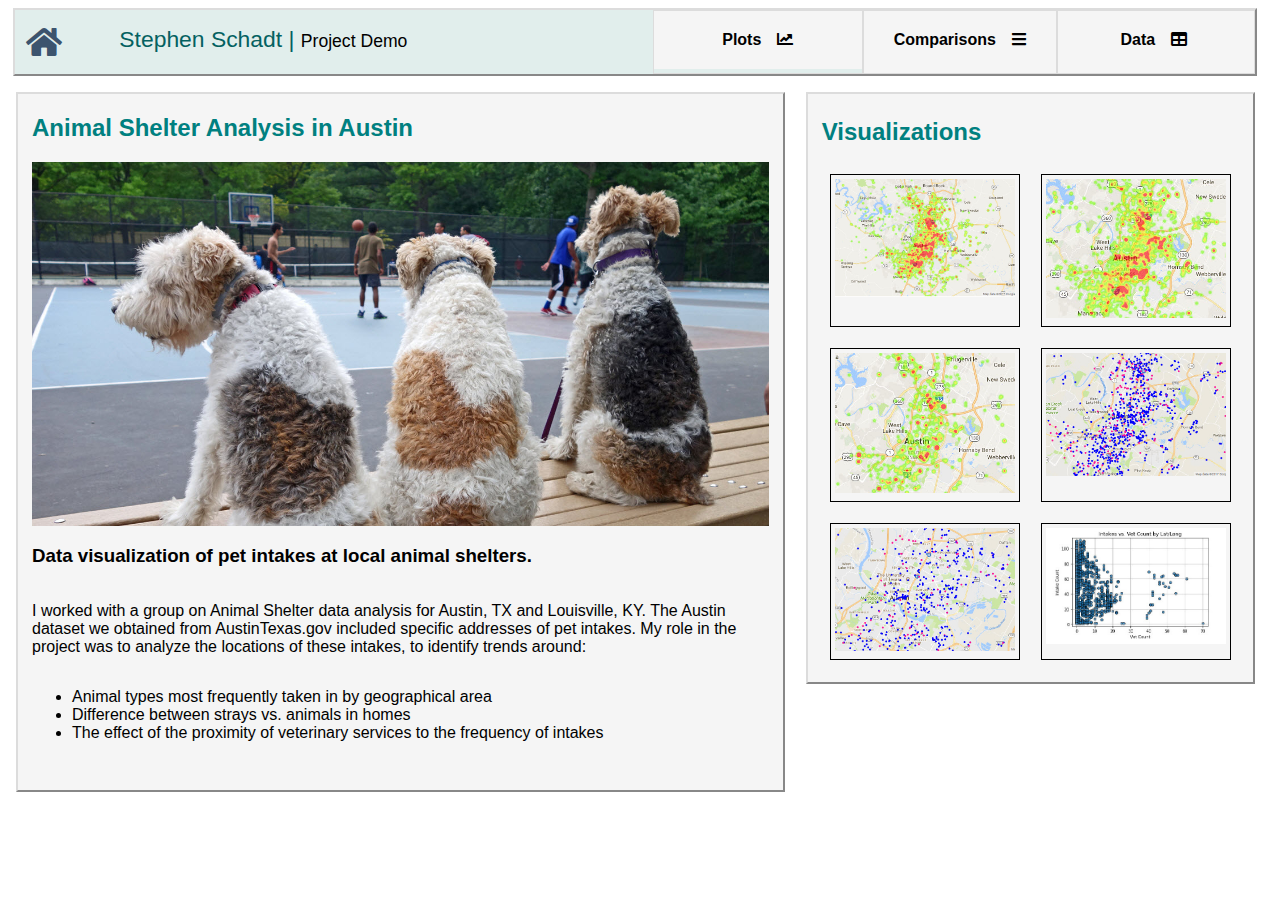
<file: index.html>
<!DOCTYPE html>
<html lang="en">

<head>
  <meta charset="UTF-8">
  <title>Animal Shelter Location Analysis - Austin, TX - Home</title>
  <!--<link rel="stylesheet" href="https://bootswatch.com/4/lumen/bootstrap.min.css"> -->
  <link rel="stylesheet" href="css/style.css">  
</head>

<body>
    <section id="wrapper-viz">
        <header>
            <div class="logo">
                <div class="home"><a href="index.html"><i class="fa fa-home fa-2x" aria-hidden="true"></i></a></div>
                <div class="description"><span class="name">Stephen Schadt | </span>Project Demo</span></div>
            </div>
            <div class="dropdown">
                <button class="dropbtn">
                    <span class="text">Plots<i class="fa fa-chart-line" aria-hidden="true"></i></span>
                    <i class="fa fa-chart-line fa-2x" aria-hidden="true"></i>
                </button>
                <div class="dropdown-content">
                    <a href="visualizations/heatmap_all.html">Heatmap: All animals</a>
                    <a href="visualizations/heatmap_dogs.html">Heatmap: Dogs</a>
                    <a href="visualizations/heatmap_cats.html">Heatmap: Cats</a>
                    <a href="visualizations/scatter1.html">Scatter: Dogs &amp; Cats (large)</a>
                    <a href="visualizations/scatter2.html">Scatter: Dogs &amp; Cats (zoomed)</a>
                    <a href="visualizations/intakes.html">Intake count vs. # of vets in area</a>
                </div>
            </div>
            <div class="link">
                <a href="comparisons.html">
                    <span class="text">Comparisons<i class="fa fa-bars" aria-hidden="true"></i></span>
                    <i class="fa fa-bars fa-2x" aria-hidden="true"></i>
                </a>
            </div>
            <div class="link link-right">
                <a href="data.html">
                    <span class="text">Data<i class="fa fa-table" aria-hidden="true"></i></span>
                    <i class="fa fa-table fa-2x" aria-hidden="true"></i>
                </a>
            </div>
        </header>

        <main>
            <div class="home-content">
                <h2>Animal Shelter Analysis in Austin</h2>
                <img src="images/nyc-dogs.jpg" />
                <h3>Data visualization of pet intakes at local animal shelters.</h3>
                <p>I worked with a group on Animal Shelter data analysis for Austin, TX and Louisville, KY.
                    The Austin dataset we obtained from AustinTexas.gov included specific addresses of pet intakes. My
                    role in the project was to analyze the locations of these intakes, to identify trends around:
                    <ul>
                        <li>Animal types most frequently taken in by geographical area</li>
                        <li>Difference between strays vs. animals in homes</li>
                        <li>The effect of the proximity of veterinary services to the frequency of intakes</li>
                    </ul>
                </p>
            </div>

            <div class="vizbox-container">
                <h2>Visualizations</h2> 
                <div class="vizbox">          
                    <div class="viz">            
                        <a href="visualizations/heatmap_all.html"><img src="images/heatmap_all_animals_1.jpg" alt="Google Maps heatmap: All animals"></a>
                    </div>
                    <div class="viz">           
                        <a href="visualizations/heatmap_dogs.html"><img src="images/heatmap_animals_dogs_1.jpg" alt="Google Maps heatmap: Dogs"></a>
                    </div>
                    <div class="viz">               
                        <a href="visualizations/heatmap_cats.html"><img src="images/heatmap_animals_cats_1.jpg" alt="Google Maps heatmap: Cats"></a>
                    </div>      
                    <div class="viz">  
                        <a href="visualizations/scatter1.html"><img src="images/scatter_dogs_cats_1.jpg" alt="Google scatter map of dogs and cats in Austin"></a>
                    </div>         
                    <div class="viz"> 
                        <a href="visualizations/scatter2.html"><img src="images/scatter_dogs_cats_2 (mid).jpg" alt="Google scatter map of dogs and cats in Austin"></a>
                    </div>
                    <div class="viz">    
                        <a href="visualizations/intakes.html"><img src="images/scatter_vet_count.jpg" alt="Intake count vs. Vet count by geographical radius"></a>
                    </div>
                </div>
            </div>
        </main>
    </section>
</body>

</html>
</file>
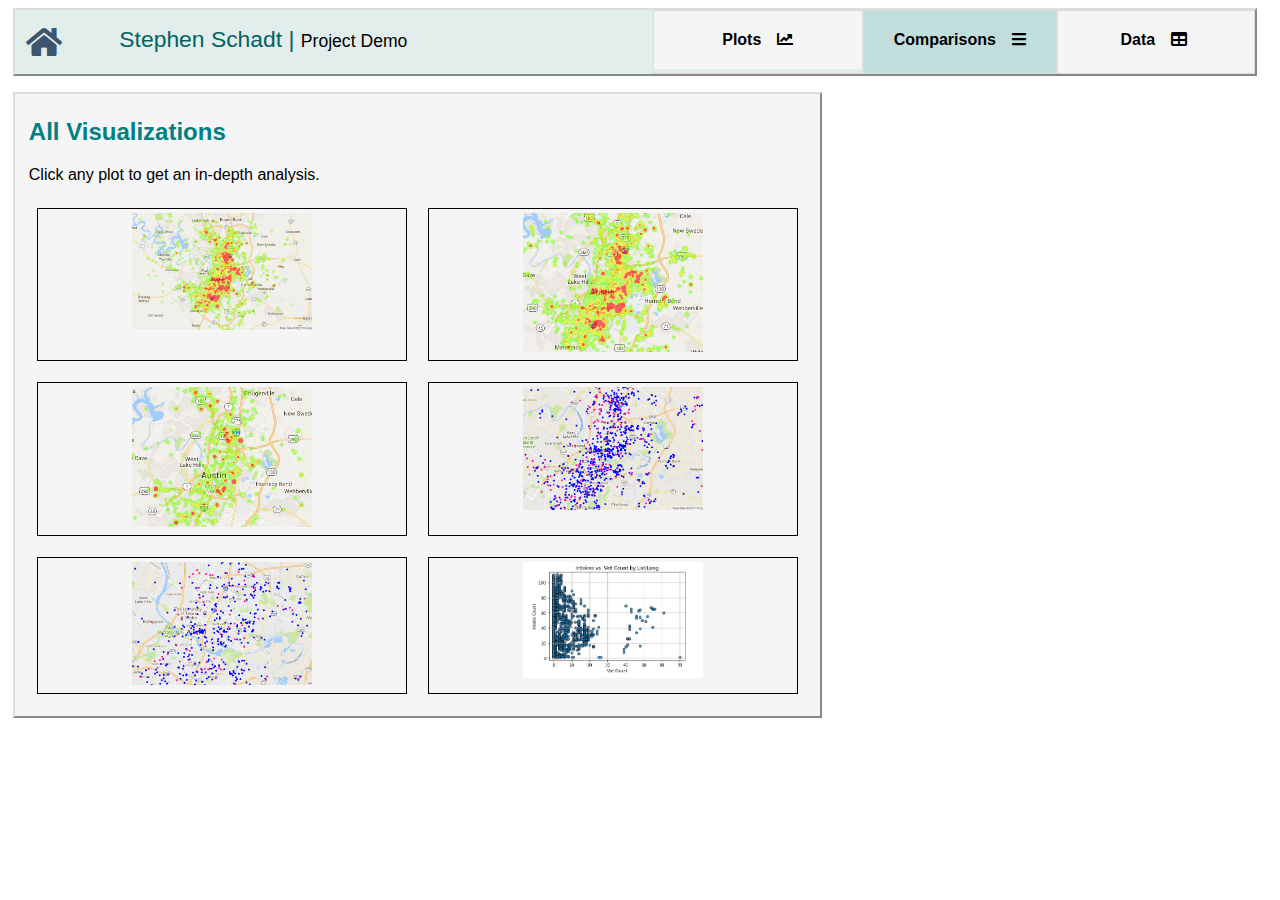
<file: comparisons.html>
<!DOCTYPE html>
<html lang="en">

<head>
  <meta charset="UTF-8">
  <title>Animal Shelter Location Analysis - Austin, TX - All Visualizations</title>
  <!--<link rel="stylesheet" href="https://bootswatch.com/4/lumen/bootstrap.min.css"> -->
  <link rel="stylesheet" href="css/style.css">  
</head>

<body>
    <section id="wrapper-viz">
        <header>
            <div class="logo">
                <div class="home"><a href="index.html"><i class="fa fa-home fa-2x" aria-hidden="true"></i></a></div>
                <div class="description"><span class="name">Stephen Schadt | </span>Project Demo</span></div>
            </div>
            <div class="dropdown">
                <button class="dropbtn">
                    <span class="text">Plots<i class="fa fa-chart-line" aria-hidden="true"></i></span>
                    <i class="fa fa-chart-line fa-2x" aria-hidden="true"></i>
                </button>
                <div class="dropdown-content">
                    <a href="visualizations/heatmap_all.html">Heatmap: All animals</a>
                    <a href="visualizations/heatmap_dogs.html">Heatmap: Dogs</a>
                    <a href="visualizations/heatmap_cats.html">Heatmap: Cats</a>
                    <a href="visualizations/scatter1.html">Scatter: Dogs &amp; Cats (large)</a>
                    <a href="visualizations/scatter2.html">Scatter: Dogs &amp; Cats (zoomed)</a>
                    <a href="visualizations/intakes.html">Intake count vs. # of vets in area</a>
                </div>
            </div>
            <div class="link selected">
                <a href="comparisons.html">
                    <span class="text">Comparisons<i class="fa fa-bars" aria-hidden="true"></i></span>
                    <i class="fa fa-bars fa-2x" aria-hidden="true"></i>
                </a>
            </div>
            <div class="link link-right">
                <a href="data.html">
                    <span class="text">Data<i class="fa fa-table" aria-hidden="true"></i></span>
                    <i class="fa fa-table fa-2x" aria-hidden="true"></i>
                </a>
            </div>
        </header>

        <main class="comparisons">
            <div class="vizbox-container">
                <h2>All Visualizations</h2> 
                <p>Click any plot to get an in-depth analysis.</p>
                <div class="vizbox">          
                    <div class="viz">            
                        <a href="visualizations/heatmap_all.html"><img src="images/heatmap_all_animals_1.jpg" alt="Google Maps heatmap: All animals"></a>
                    </div>
                    <div class="viz">           
                        <a href="visualizations/heatmap_dogs.html"><img src="images/heatmap_animals_dogs_1.jpg" alt="Google Maps heatmap: Dogs"></a>
                    </div>
                    <div class="viz">               
                        <a href="visualizations/heatmap_cats.html"><img src="images/heatmap_animals_cats_1.jpg" alt="Google Maps heatmap: Cats"></a>
                    </div>      
                    <div class="viz">  
                        <a href="visualizations/scatter1.html"><img src="images/scatter_dogs_cats_1.jpg" alt="Google scatter map of dogs and cats in Austin"></a>
                    </div>         
                    <div class="viz"> 
                        <a href="visualizations/scatter2.html"><img src="images/scatter_dogs_cats_2 (mid).jpg" alt="Google scatter map of dogs and cats in Austin"></a>
                    </div>
                    <div class="viz">    
                        <a href="visualizations/intakes.html"><img src="images/scatter_vet_count.jpg" alt="Intake count vs. Vet count by geographical radius"></a>
                    </div>
                </div>
            </div>
        </main>
    </section>
</body>

</html>
</file>
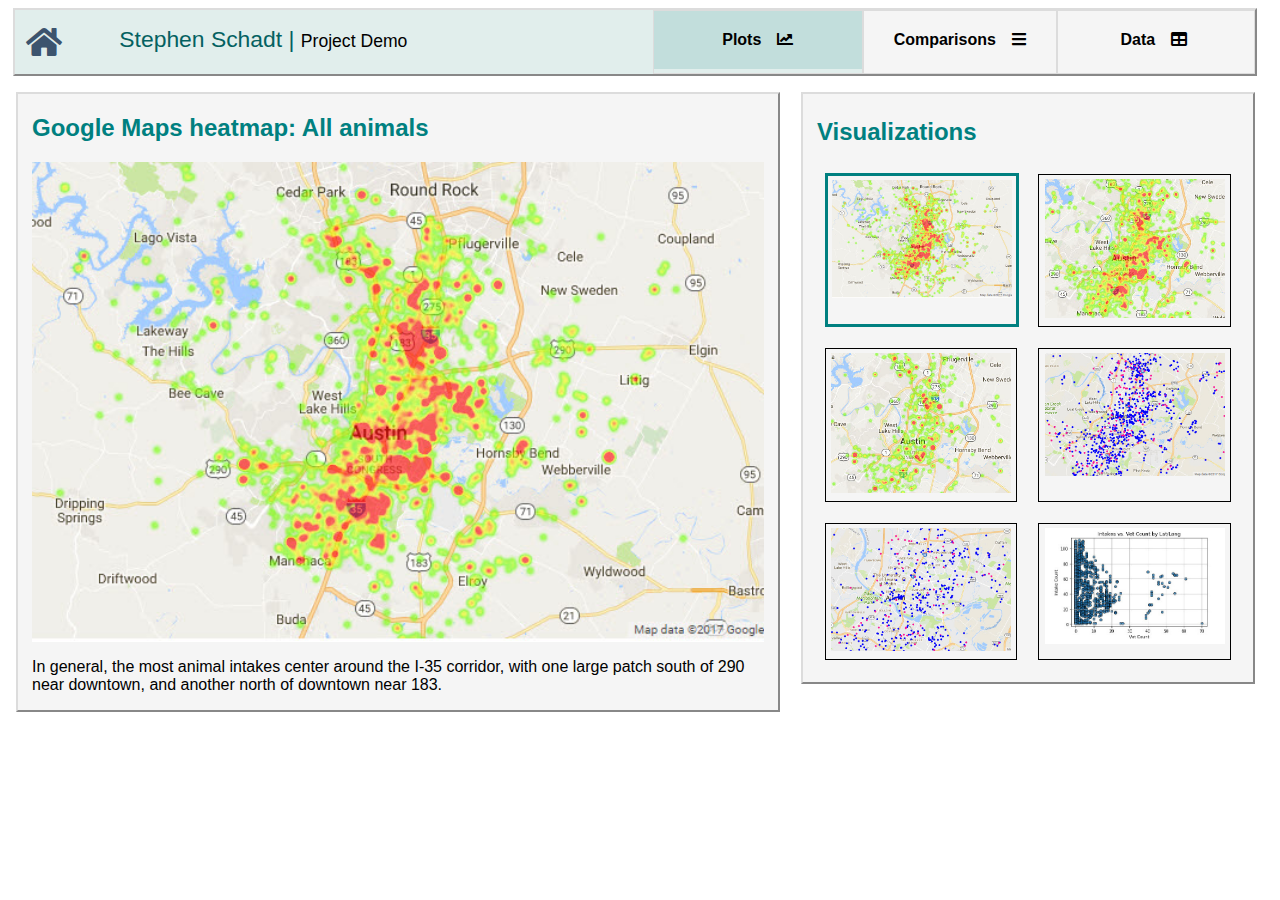
<file: visualizations/heatmap_all.html>
<!DOCTYPE html>
<html lang="en">

<head>
  <meta charset="UTF-8">
  <title>Animal Shelter Location Analysis - Austin, TX - Home</title>
  <!--<link rel="stylesheet" href="https://bootswatch.com/4/lumen/bootstrap.min.css"> -->
  <link rel="stylesheet" href="../css/style.css">  
</head>

<body>
    <section id="wrapper-viz">
        <header>
            <div class="logo">
                    <div class="home"><a href="../index.html"><i class="fa fa-home fa-2x" aria-hidden="true"></i></a></div>
                    <div class="description"><span class="name">Stephen Schadt | </span>Project Demo</span></div>
            </div>
            <div class="dropdown">
                <button class="dropbtn selected">
                    <span class="text">Plots<i class="fa fa-chart-line" aria-hidden="true"></i></span>
                    <i class="fa fa-chart-line fa-2x" aria-hidden="true"></i>
                </button>
                <div class="dropdown-content">
                    <a href="../visualizations/heatmap_all.html">Heatmap: All animals</a>
                    <a href="../visualizations/heatmap_dogs.html">Heatmap: Dogs</a>
                    <a href="../visualizations/heatmap_cats.html">Heatmap: Cats</a>
                    <a href="../visualizations/scatter1.html">Scatter: Dogs &amp; Cats (large)</a>
                    <a href="../visualizations/scatter2.html">Scatter: Dogs &amp; Cats (zoomed)</a>
                    <a href="../visualizations/intakes.html">Intake count vs. # of vets in area</a>
                </div>
            </div>
            <div class="link">
                <a href="../comparisons.html">
                    <span class="text">Comparisons<i class="fa fa-bars" aria-hidden="true"></i></span>
                    <i class="fa fa-bars fa-2x" aria-hidden="true"></i>
                </a>
            </div>
            <div class="link link-right">
                <a href="../data.html">
                    <span class="text">Data<i class="fa fa-table" aria-hidden="true"></i></span>
                    <i class="fa fa-table fa-2x" aria-hidden="true"></i>
                </a>
            </div>
        </header>

        <main>
            <div class="home-content">
                <h2>Google Maps heatmap: All animals</h2>
                <img src="../images/heatmap_all_animals_1.jpg" alt="Google Maps heatmap: All animals">
                <p>In general, the most animal intakes center around the I-35 corridor, with one large patch south of 290 near downtown, and another north of downtown near 183. 
                </p>
            </div>

            <div class="vizbox-container">
                <h2>Visualizations</h2> 
                <div class="vizbox">          
                    <div class="viz selected">            
                        <a href="../visualizations/heatmap_all.html"><img src="../images/heatmap_all_animals_1.jpg" alt="Google Maps heatmap: All animals"></a>
                    </div>
                    <div class="viz">           
                        <a href="../visualizations/heatmap_dogs.html"><img src="../images/heatmap_animals_dogs_1.jpg" alt="Google Maps heatmap: Dogs"></a>
                    </div>
                    <div class="viz">               
                        <a href="../visualizations/heatmap_cats.html"><img src="../images/heatmap_animals_cats_1.jpg" alt="Google Maps heatmap: Cats"></a>
                    </div>      
                    <div class="viz">  
                        <a href="../visualizations/scatter1.html"><img src="../images/scatter_dogs_cats_1.jpg" alt="Google scatter map of dogs and cats in Austin"></a>
                    </div>         
                    <div class="viz"> 
                        <a href="../visualizations/scatter2.html"><img src="../images/scatter_dogs_cats_2 (mid).jpg" alt="Google scatter map of dogs and cats in Austin"></a>
                    </div>
                    <div class="viz">    
                        <a href="../visualizations/intakes.html"><img src="../images/scatter_vet_count.jpg" alt="Intake count vs. Vet count by geographical radius"></a>
                    </div>                
                </div>
            </div>
        </main>
    </section>
</body>

</html>
</file>
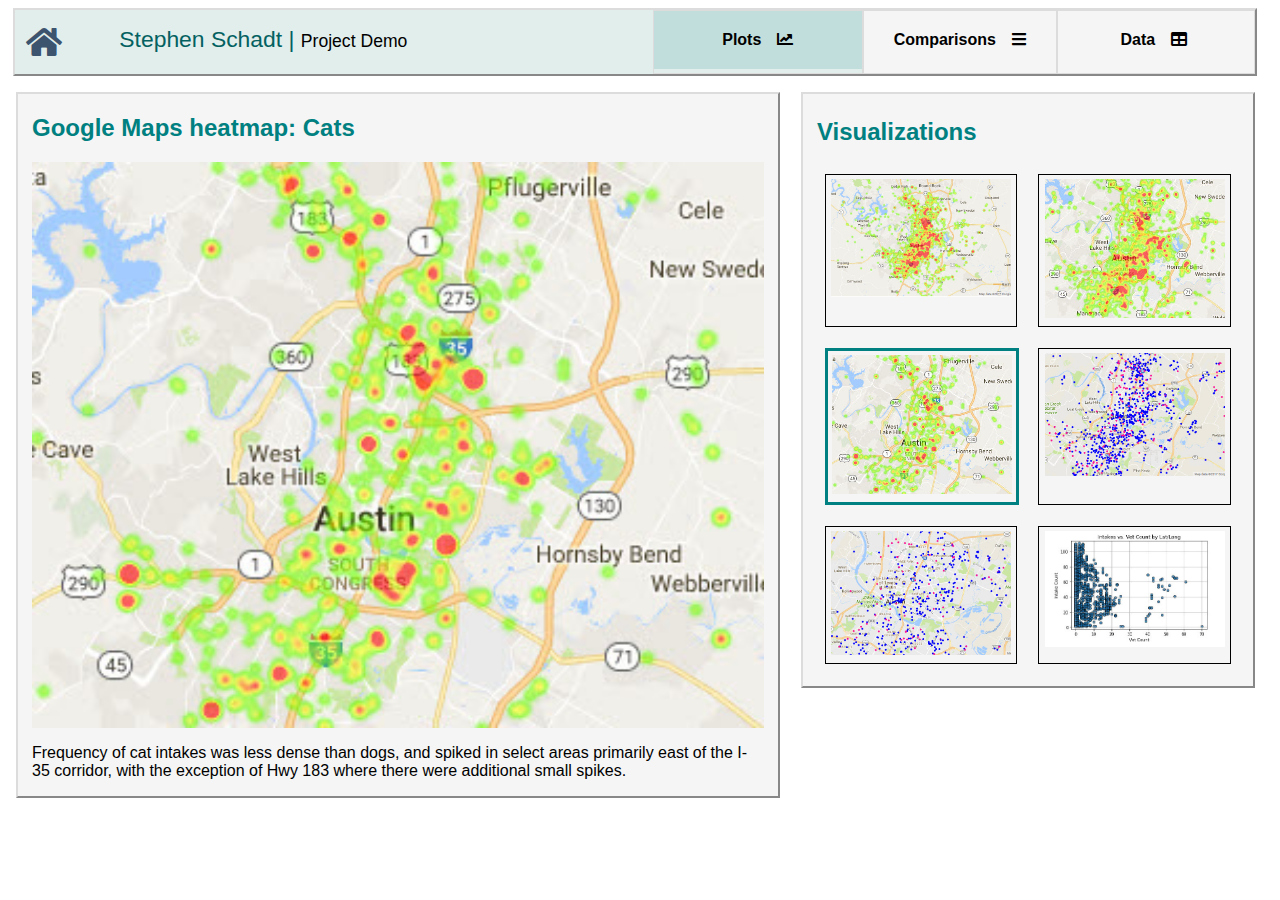
<file: visualizations/heatmap_cats.html>
<!DOCTYPE html>
<html lang="en">

<head>
  <meta charset="UTF-8">
  <title>Animal Shelter Location Analysis - Austin, TX - Home</title>
  <!--<link rel="stylesheet" href="https://bootswatch.com/4/lumen/bootstrap.min.css"> -->
  <link rel="stylesheet" href="../css/style.css">  
</head>

<body>
    <section id="wrapper-viz">
        <!-- Nav bar -->
        <header>
            <div class="logo">
                    <div class="home"><a href="../index.html"><i class="fa fa-home fa-2x" aria-hidden="true"></i></a></div>
                    <div class="description"><span class="name">Stephen Schadt | </span>Project Demo</span></div>
                </div>
                <div class="dropdown">
                    <button class="dropbtn selected">
                        <span class="text">Plots<i class="fa fa-chart-line" aria-hidden="true"></i></span>
                        <i class="fa fa-chart-line fa-2x" aria-hidden="true"></i>
                    </button>
                    <div class="dropdown-content">
                        <a href="../visualizations/heatmap_all.html">Heatmap: All animals</a>
                        <a href="../visualizations/heatmap_dogs.html">Heatmap: Dogs</a>
                        <a href="../visualizations/heatmap_cats.html">Heatmap: Cats</a>
                        <a href="../visualizations/scatter1.html">Scatter: Dogs &amp; Cats (large)</a>
                        <a href="../visualizations/scatter2.html">Scatter: Dogs &amp; Cats (zoomed)</a>
                        <a href="../visualizations/intakes.html">Intake count vs. # of vets in area</a>
                    </div>
                </div>
                <div class="link">
                    <a href="../comparisons.html">
                        <span class="text">Comparisons<i class="fa fa-bars" aria-hidden="true"></i></span>
                        <i class="fa fa-bars fa-2x" aria-hidden="true"></i>
                    </a>
                </div>
                <div class="link link-right">
                    <a href="../data.html">
                        <span class="text">Data<i class="fa fa-table" aria-hidden="true"></i></span>
                        <i class="fa fa-table fa-2x" aria-hidden="true"></i>
                    </a>
                </div>
        </header>

        <main>
            <div class="home-content">
                <h2>Google Maps heatmap: Cats</h2>
                <img src="../images/heatmap_animals_cats_1.jpg" alt="Google Maps heatmap: Cats">
                <p>Frequency of cat intakes was less dense than dogs, and spiked in select areas
                     primarily east of the I-35 corridor, with the exception of Hwy 183 where there were
                     additional small spikes. 
                </p>
            </div>

            <div class="vizbox-container">
                <h2>Visualizations</h2> 
                <div class="vizbox">          
                    <div class="viz">            
                        <a href="../visualizations/heatmap_all.html"><img src="../images/heatmap_all_animals_1.jpg" alt="Google Maps heatmap: All animals"></a>
                    </div>
                    <div class="viz">           
                        <a href="../visualizations/heatmap_dogs.html"><img src="../images/heatmap_animals_dogs_1.jpg" alt="Google Maps heatmap: Dogs"></a>
                    </div>
                    <div class="viz selected">               
                        <a href="../visualizations/heatmap_cats.html"><img src="../images/heatmap_animals_cats_1.jpg" alt="Google Maps heatmap: Cats"></a>
                    </div>      
                    <div class="viz">  
                        <a href="../visualizations/scatter1.html"><img src="../images/scatter_dogs_cats_1.jpg" alt="Google scatter map of dogs and cats in Austin"></a>
                    </div>         
                    <div class="viz"> 
                        <a href="../visualizations/scatter2.html"><img src="../images/scatter_dogs_cats_2 (mid).jpg" alt="Google scatter map of dogs and cats in Austin"></a>
                    </div>
                    <div class="viz">    
                        <a href="../visualizations/intakes.html"><img src="../images/scatter_vet_count.jpg" alt="Intake count vs. Vet count by geographical radius"></a>
                    </div>
                </div>
            </div>
        </main>
    </section>
</body>

</html>
</file>
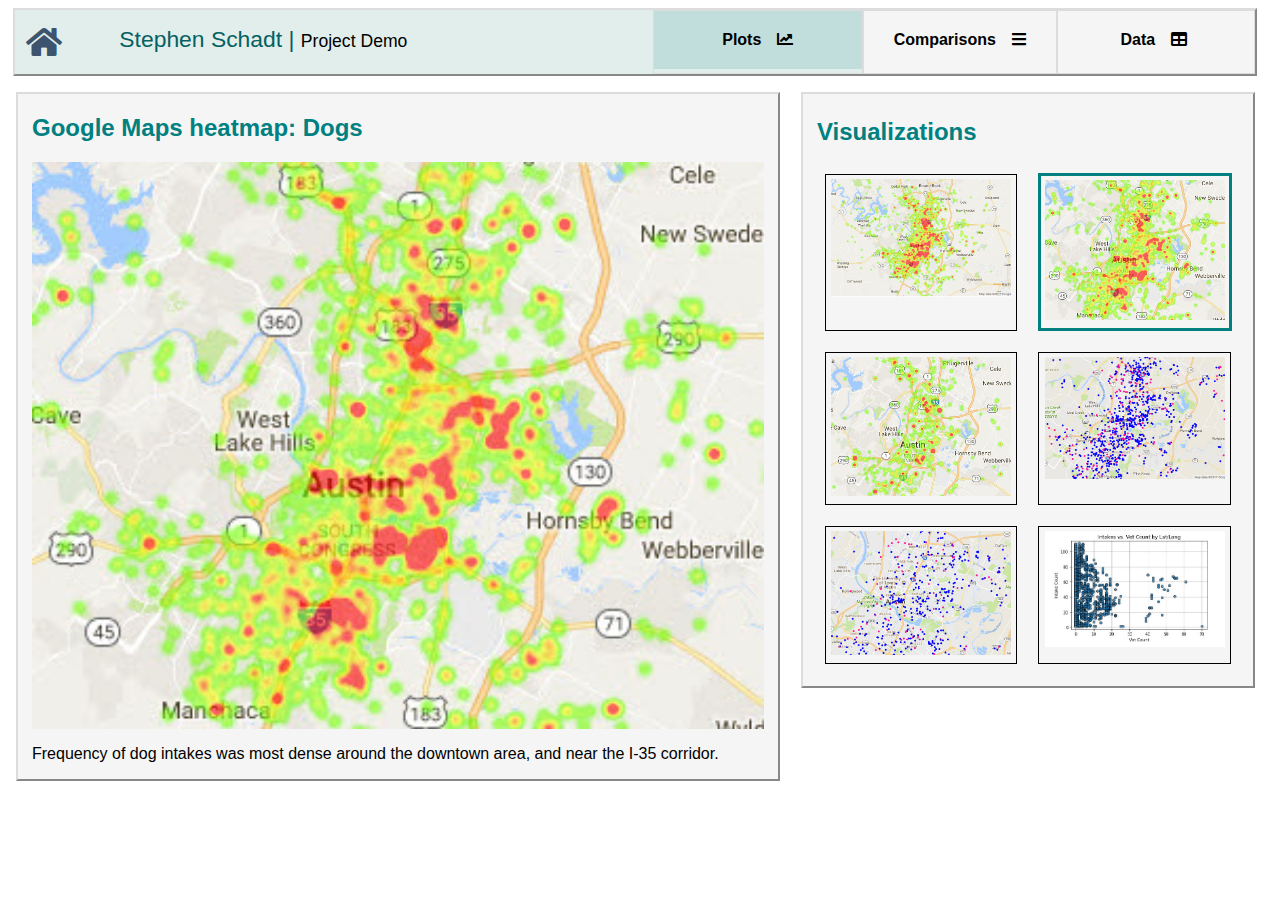
<file: visualizations/heatmap_dogs.html>
<!DOCTYPE html>
<html lang="en">

<head>
  <meta charset="UTF-8">
  <title>Animal Shelter Location Analysis - Austin, TX - Home</title>
  <!--<link rel="stylesheet" href="https://bootswatch.com/4/lumen/bootstrap.min.css"> -->
  <link rel="stylesheet" href="../css/style.css">  
</head>

<body>
    <section id="wrapper-viz">
        <header>
            <div class="logo">
                    <div class="home"><a href="../index.html"><i class="fa fa-home fa-2x" aria-hidden="true"></i></a></div>
                    <div class="description"><span class="name">Stephen Schadt | </span>Project Demo</span></div>
            </div>
            <div class="dropdown">
                <button class="dropbtn selected">
                    <span class="text">Plots<i class="fa fa-chart-line" aria-hidden="true"></i></span>
                    <i class="fa fa-chart-line fa-2x" aria-hidden="true"></i>
                </button>
                <div class="dropdown-content">
                    <a href="../visualizations/heatmap_all.html">Heatmap: All animals</a>
                    <a href="../visualizations/heatmap_dogs.html">Heatmap: Dogs</a>
                    <a href="../visualizations/heatmap_cats.html">Heatmap: Cats</a>
                    <a href="../visualizations/scatter1.html">Scatter: Dogs &amp; Cats (large)</a>
                    <a href="../visualizations/scatter2.html">Scatter: Dogs &amp; Cats (zoomed)</a>
                    <a href="../visualizations/intakes.html">Intake count vs. # of vets in area</a>
                </div>
            </div>
            <div class="link">
                <a href="../comparisons.html">
                    <span class="text">Comparisons<i class="fa fa-bars" aria-hidden="true"></i></span>
                    <i class="fa fa-bars fa-2x" aria-hidden="true"></i>
                </a>
            </div>
            <div class="link link-right">
                <a href="../data.html">
                    <span class="text">Data<i class="fa fa-table" aria-hidden="true"></i></span>
                    <i class="fa fa-table fa-2x" aria-hidden="true"></i>
                </a>
            </div>
        </header>

        <main>
            <div class="home-content">
                <h2>Google Maps heatmap: Dogs</h2>
                <img src="../images/heatmap_animals_dogs_1.jpg" alt="Google Maps heatmap: Dogs">
                <p>Frequency of dog intakes was most dense around the downtown area, and 
                    near the I-35 corridor. 
                </p>
            </div>

            <div class="vizbox-container">
                <h2>Visualizations</h2>
                <div class="vizbox">          
                    <div class="viz">            
                        <a href="../visualizations/heatmap_all.html"><img src="../images/heatmap_all_animals_1.jpg" alt="Google Maps heatmap: All animals"></a>
                    </div>
                    <div class="viz selected">           
                        <a href="../visualizations/heatmap_dogs.html"><img src="../images/heatmap_animals_dogs_1.jpg" alt="Google Maps heatmap: Dogs"></a>
                    </div>
                    <div class="viz">               
                        <a href="../visualizations/heatmap_cats.html"><img src="../images/heatmap_animals_cats_1.jpg" alt="Google Maps heatmap: Cats"></a>
                    </div>      
                    <div class="viz">  
                        <a href="../visualizations/scatter1.html"><img src="../images/scatter_dogs_cats_1.jpg" alt="Google scatter map of dogs and cats in Austin"></a>
                    </div>         
                    <div class="viz"> 
                        <a href="../visualizations/scatter2.html"><img src="../images/scatter_dogs_cats_2 (mid).jpg" alt="Google scatter map of dogs and cats in Austin"></a>
                    </div>
                    <div class="viz">    
                        <a href="../visualizations/intakes.html"><img src="../images/scatter_vet_count.jpg" alt="Intake count vs. Vet count by geographical radius"></a>
                    </div>
                </div>
            </div>
        </main>
    </section>
</body>

</html>
</file>
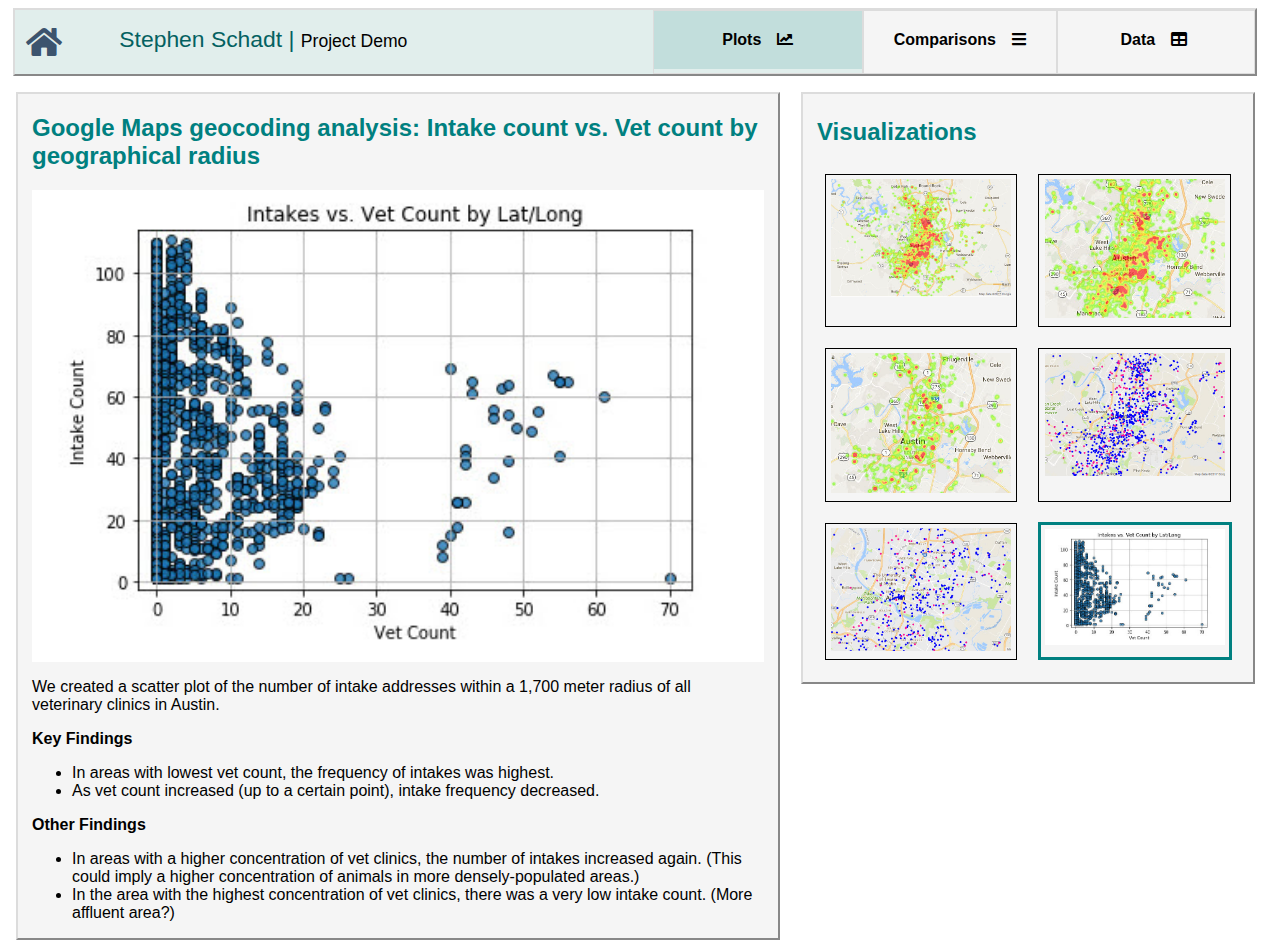
<file: visualizations/intakes.html>
<!DOCTYPE html>
<html lang="en">

<head>
  <meta charset="UTF-8">
  <title>Animal Shelter Location Analysis - Austin, TX - Home</title>
  <!--<link rel="stylesheet" href="https://bootswatch.com/4/lumen/bootstrap.min.css"> -->
  <link rel="stylesheet" href="../css/style.css">  
</head>

<body>
    <section id="wrapper-viz">
        <!-- Nav bar -->
        <header>
            <div class="logo">
                <div class="home"><a href="../index.html"><i class="fa fa-home fa-2x" aria-hidden="true"></i></a></div>
                <div class="description"><span class="name">Stephen Schadt | </span>Project Demo</span></div>
            </div>
            <div class="dropdown">
                <button class="dropbtn selected">
                    <span class="text">Plots<i class="fa fa-chart-line" aria-hidden="true"></i></span>
                    <i class="fa fa-chart-line fa-2x" aria-hidden="true"></i>
                </button>
                <div class="dropdown-content">
                    <a href="../visualizations/heatmap_all.html">Heatmap: All animals</a>
                    <a href="../visualizations/heatmap_dogs.html">Heatmap: Dogs</a>
                    <a href="../visualizations/heatmap_cats.html">Heatmap: Cats</a>
                    <a href="../visualizations/scatter1.html">Scatter: Dogs &amp; Cats (large)</a>
                    <a href="../visualizations/scatter2.html">Scatter: Dogs &amp; Cats (zoomed)</a>
                    <a href="../visualizations/intakes.html">Intake count vs. # of vets in area</a>
                </div>
            </div>
            <div class="link">
                <a href="../comparisons.html">
                    <span class="text">Comparisons<i class="fa fa-bars" aria-hidden="true"></i></span>
                    <i class="fa fa-bars fa-2x" aria-hidden="true"></i>
                </a>
            </div>
            <div class="link link-right">
                <a href="../data.html">
                    <span class="text">Data<i class="fa fa-table" aria-hidden="true"></i></span>
                    <i class="fa fa-table fa-2x" aria-hidden="true"></i>
                </a>
            </div>
        </header>

        <main>
            <div class="home-content">
                <h2>Google Maps geocoding analysis: Intake count vs. Vet count by geographical radius</h2>
                <img src="../images/scatter_vet_count.jpg" alt="Intake count vs. Vet count by geographical radius">
                <p>We created a scatter plot of the number of intake addresses within a 1,700 meter radius of all veterinary clinics in Austin.
                </p>
                <strong>Key Findings</strong>
                <ul>
                    <li>In areas with lowest vet count, the frequency of intakes was highest.</li>
                    <li>As vet count increased (up to a certain point), intake frequency decreased. </li>
                </ul>
                <strong>Other Findings</strong> 
                <ul>
                    <li>
                        In areas with a higher concentration of vet clinics, the number of intakes increased again.
                        (This could imply a higher concentration of animals in more densely-populated areas.)
                    </li>
                    <li>
                        In the area with the highest concentration of vet clinics, there was a very low intake count. (More affluent area?)
                    </li>
                </ul>                       
            </div>

            <div class="vizbox-container">
                <h2>Visualizations</h2> 
                <div class="vizbox">          
                    <div class="viz">            
                        <a href="../visualizations/heatmap_all.html"><img src="../images/heatmap_all_animals_1.jpg" alt="Google Maps heatmap: All animals"></a>
                    </div>
                    <div class="viz">           
                        <a href="../visualizations/heatmap_dogs.html"><img src="../images/heatmap_animals_dogs_1.jpg" alt="Google Maps heatmap: Dogs"></a>
                    </div>
                    <div class="viz">               
                        <a href="../visualizations/heatmap_cats.html"><img src="../images/heatmap_animals_cats_1.jpg" alt="Google Maps heatmap: Cats"></a>
                    </div>      
                    <div class="viz">  
                        <a href="../visualizations/scatter1.html"><img src="../images/scatter_dogs_cats_1.jpg" alt="Google scatter map of dogs and cats in Austin"></a>
                    </div>         
                    <div class="viz"> 
                        <a href="../visualizations/scatter2.html"><img src="../images/scatter_dogs_cats_2 (mid).jpg" alt="Google scatter map of dogs and cats in Austin"></a>
                    </div>
                    <div class="viz selected">    
                        <a href="../visualizations/intakes.html"><img src="../images/scatter_vet_count.jpg" alt="Intake count vs. Vet count by geographical radius"></a>
                    </div>
                </div>
            </div>
        </main>
    </section>
</body>

</html>
</file>
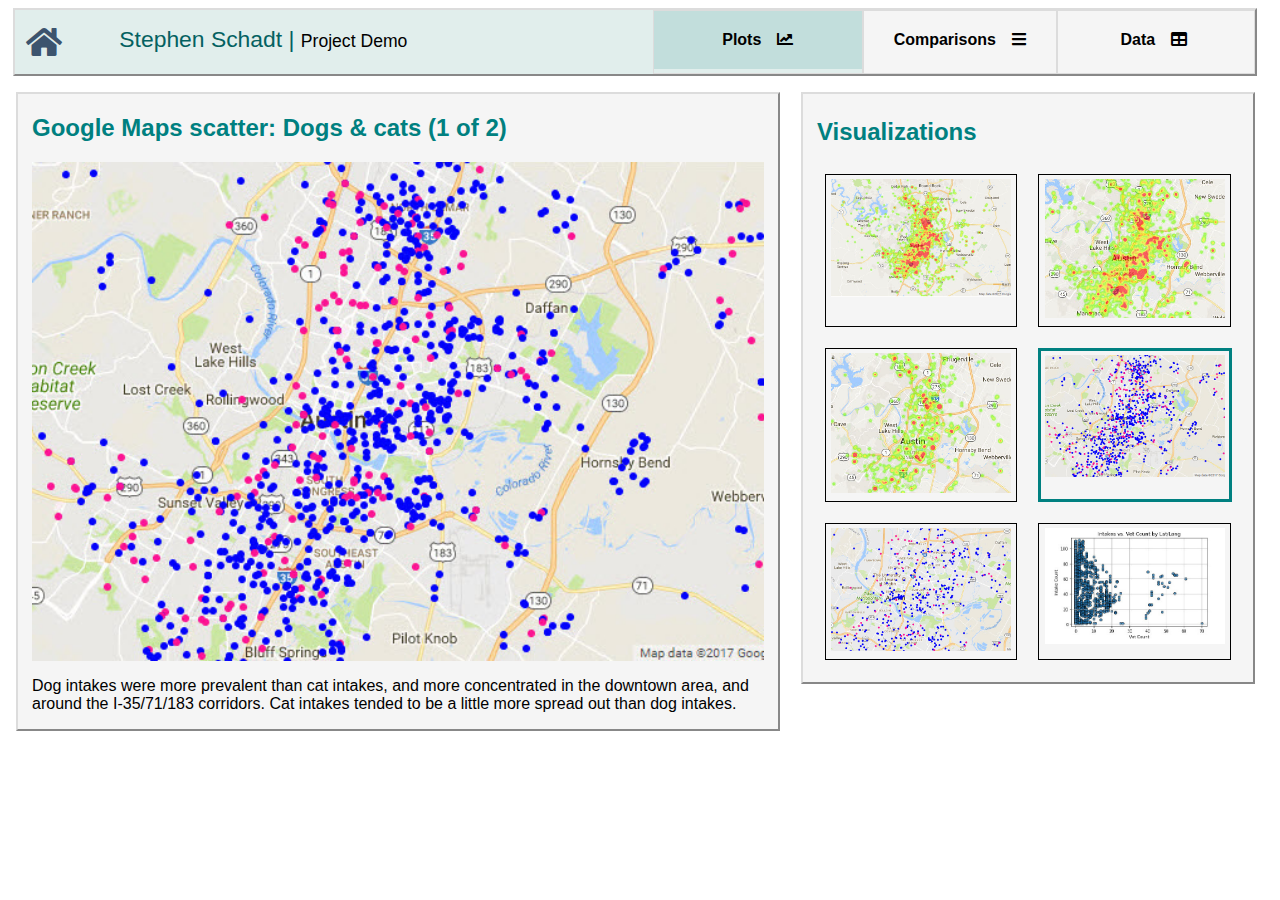
<file: visualizations/scatter1.html>
<!DOCTYPE html>
<html lang="en">

<head>
  <meta charset="UTF-8">
  <title>Animal Shelter Location Analysis - Austin, TX - Home</title>
  <!--<link rel="stylesheet" href="https://bootswatch.com/4/lumen/bootstrap.min.css"> -->
  <link rel="stylesheet" href="../css/style.css">  
</head>

<body>
    <section id="wrapper-viz">
        <header>
            <div class="logo">
                <div class="home"><a href="../index.html"><i class="fa fa-home fa-2x" aria-hidden="true"></i></a></div>
                <div class="description"><span class="name">Stephen Schadt | </span>Project Demo</span></div>
            </div>
            <div class="dropdown">
                <button class="dropbtn selected">
                    <span class="text">Plots<i class="fa fa-chart-line" aria-hidden="true"></i></span>
                    <i class="fa fa-chart-line fa-2x" aria-hidden="true"></i>
                </button>
                <div class="dropdown-content">
                    <a href="../visualizations/heatmap_all.html">Heatmap: All animals</a>
                    <a href="../visualizations/heatmap_dogs.html">Heatmap: Dogs</a>
                    <a href="../visualizations/heatmap_cats.html">Heatmap: Cats</a>
                    <a href="../visualizations/scatter1.html">Scatter: Dogs &amp; Cats (large)</a>
                    <a href="../visualizations/scatter2.html">Scatter: Dogs &amp; Cats (zoomed)</a>
                    <a href="../visualizations/intakes.html">Intake count vs. # of vets in area</a>
                </div>
            </div>
            <div class="link">
                <a href="../comparisons.html">
                    <span class="text">Comparisons<i class="fa fa-bars" aria-hidden="true"></i></span>
                    <i class="fa fa-bars fa-2x" aria-hidden="true"></i>
                </a>
            </div>
            <div class="link link-right">
                <a href="../data.html">
                    <span class="text">Data<i class="fa fa-table" aria-hidden="true"></i></span>
                    <i class="fa fa-table fa-2x" aria-hidden="true"></i>
                </a>
            </div>
        </header>

        <main>
            <div class="home-content">
                <h2>Google Maps scatter: Dogs &amp; cats (1 of 2)</h2>
                <img src="../images/scatter_dogs_cats_1.jpg" alt="Google scatter map of dogs and cats in Austin">
                <p>Dog intakes were more prevalent than cat intakes, and more concentrated in the 
                    downtown area, and around the I-35/71/183 corridors. 
                    Cat intakes tended to be a little more spread out than dog intakes. 
                </p>
            </div>

            <div class="vizbox-container">
                <h2>Visualizations</h2> 
                <div class="vizbox">          
                    <div class="viz">            
                        <a href="../visualizations/heatmap_all.html"><img src="../images/heatmap_all_animals_1.jpg" alt="Google Maps heatmap: All animals"></a>
                    </div>
                    <div class="viz">           
                        <a href="../visualizations/heatmap_dogs.html"><img src="../images/heatmap_animals_dogs_1.jpg" alt="Google Maps heatmap: Dogs"></a>
                    </div>
                    <div class="viz">               
                        <a href="../visualizations/heatmap_cats.html"><img src="../images/heatmap_animals_cats_1.jpg" alt="Google Maps heatmap: Cats"></a>
                    </div>      
                    <div class="viz selected">  
                        <a href="../visualizations/scatter1.html"><img src="../images/scatter_dogs_cats_1.jpg" alt="Google scatter map of dogs and cats in Austin"></a>
                    </div>         
                    <div class="viz"> 
                        <a href="../visualizations/scatter2.html"><img src="../images/scatter_dogs_cats_2 (mid).jpg" alt="Google scatter map of dogs and cats in Austin"></a>
                    </div>
                    <div class="viz">    
                        <a href="../visualizations/intakes.html"><img src="../images/scatter_vet_count.jpg" alt="Intake count vs. Vet count by geographical radius"></a>
                    </div>
                </div>
            </div>
        </main>
    </section>
</body>

</html>
</file>
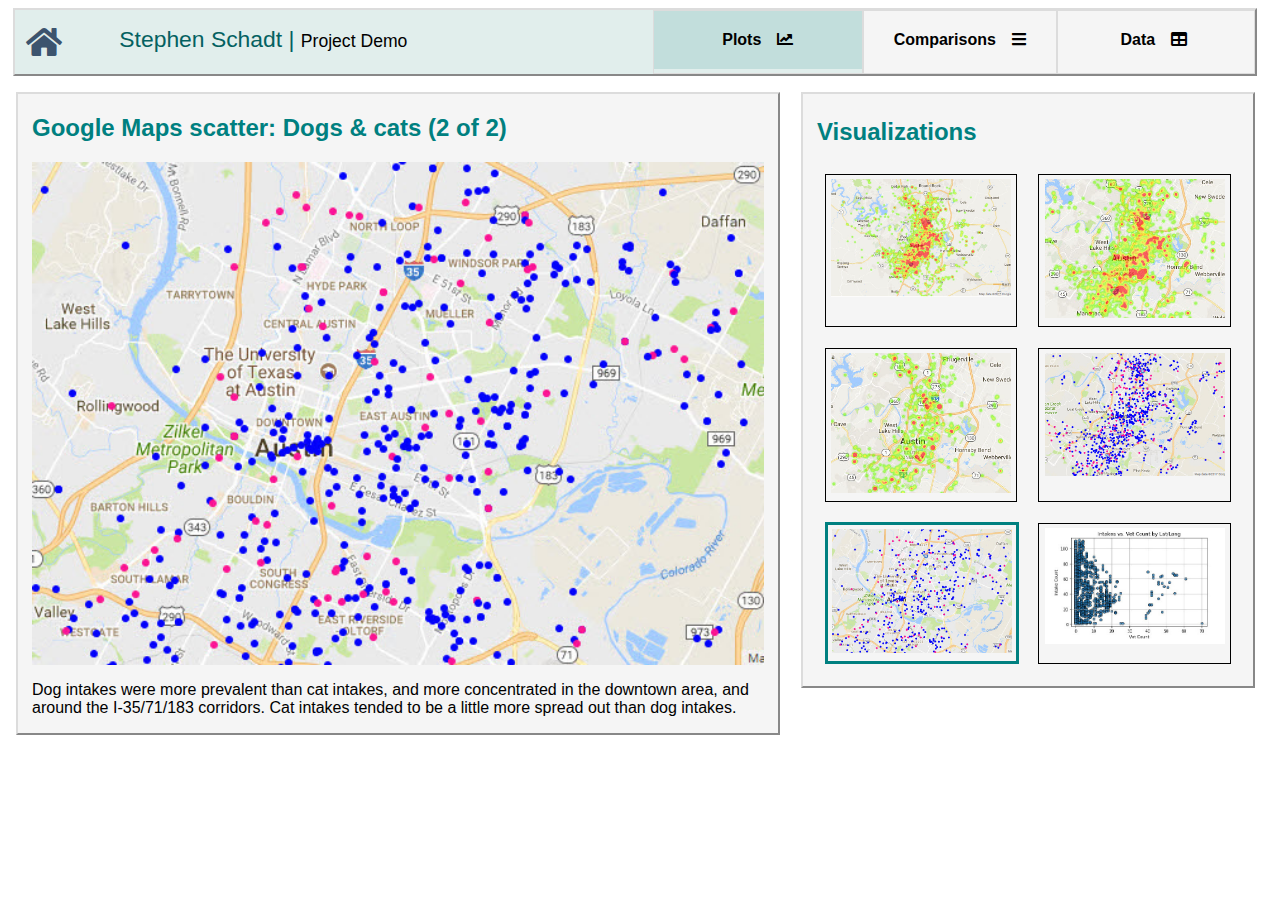
<file: visualizations/scatter2.html>
<!DOCTYPE html>
<html lang="en">

<head>
  <meta charset="UTF-8">
  <title>Animal Shelter Location Analysis - Austin, TX - Home</title>
  <!--<link rel="stylesheet" href="https://bootswatch.com/4/lumen/bootstrap.min.css"> -->
  <link rel="stylesheet" href="../css/style.css">  
</head>

<body>
    <section id="wrapper-viz">
        <!-- Nav bar -->
        <header>
            <div class="logo">
                <div class="home"><a href="../index.html"><i class="fa fa-home fa-2x" aria-hidden="true"></i></a></div>
                <div class="description"><span class="name">Stephen Schadt | </span>Project Demo</span></div>
            </div>
            <div class="dropdown">
                <button class="dropbtn selected">
                    <span class="text">Plots<i class="fa fa-chart-line" aria-hidden="true"></i></span>
                    <i class="fa fa-chart-line fa-2x" aria-hidden="true"></i>
                </button>
                <div class="dropdown-content">
                    <a href="../visualizations/heatmap_all.html">Heatmap: All animals</a>
                    <a href="../visualizations/heatmap_dogs.html">Heatmap: Dogs</a>
                    <a href="../visualizations/heatmap_cats.html">Heatmap: Cats</a>
                    <a href="../visualizations/scatter1.html">Scatter: Dogs &amp; Cats (large)</a>
                    <a href="../visualizations/scatter2.html">Scatter: Dogs &amp; Cats (zoomed)</a>
                    <a href="../visualizations/intakes.html">Intake count vs. # of vets in area</a>
                </div>
            </div>
            <div class="link">
                <a href="../comparisons.html">
                    <span class="text">Comparisons<i class="fa fa-bars" aria-hidden="true"></i></span>
                    <i class="fa fa-bars fa-2x" aria-hidden="true"></i>
                </a>
            </div>
            <div class="link link-right">
                <a href="../data.html">
                    <span class="text">Data<i class="fa fa-table" aria-hidden="true"></i></span>
                    <i class="fa fa-table fa-2x" aria-hidden="true"></i>
                </a>
            </div>
        </header>

        <main>
            <div class="home-content">
                <h2>Google Maps scatter: Dogs &amp; cats (2 of 2)</h2>
                <img src="../images/scatter_dogs_cats_2 (mid).jpg" alt="Google scatter map of dogs and cats in Austin">
                <p>Dog intakes were more prevalent than cat intakes, and more concentrated in the 
                    downtown area, and around the I-35/71/183 corridors. 
                    Cat intakes tended to be a little more spread out than dog intakes. 
                </p>
            </div>

            <div class="vizbox-container">
                <h2>Visualizations</h2> 
                <div class="vizbox">          
                    <div class="viz">            
                        <a href="../visualizations/heatmap_all.html"><img src="../images/heatmap_all_animals_1.jpg" alt="Google Maps heatmap: All animals"></a>
                    </div>
                    <div class="viz">           
                        <a href="../visualizations/heatmap_dogs.html"><img src="../images/heatmap_animals_dogs_1.jpg" alt="Google Maps heatmap: Dogs"></a>
                    </div>
                    <div class="viz">               
                        <a href="../visualizations/heatmap_cats.html"><img src="../images/heatmap_animals_cats_1.jpg" alt="Google Maps heatmap: Cats"></a>
                    </div>      
                    <div class="viz">  
                        <a href="../visualizations/scatter1.html"><img src="../images/scatter_dogs_cats_1.jpg" alt="Google scatter map of dogs and cats in Austin"></a>
                    </div>         
                    <div class="viz selected"> 
                        <a href="../visualizations/scatter2.html"><img src="../images/scatter_dogs_cats_2 (mid).jpg" alt="Google scatter map of dogs and cats in Austin"></a>
                    </div>
                    <div class="viz">    
                        <a href="../visualizations/intakes.html"><img src="../images/scatter_vet_count.jpg" alt="Intake count vs. Vet count by geographical radius"></a>
                    </div>
                </div>
            </div>
        </main>
    </section>
</body>

</html>
</file>
<file: css/style.css>
@import "fontawesome-all.min.css"; 

/* *** Dropdown *** */
#wrapper-viz .dropbtn {
    background-color: #F5F5F5; /* rgb(174, 201, 175); */
    padding: 20px 0px 20px 0;
    font-weight: bold;
    border: none;
    width: 11em;
    font-size: 1em;
    font-family: 'Segoe UI', Tahoma, Geneva, Verdana, sans-serif;
    min-width: 13em;
}

/* Dropdown Content (Hidden by Default) */
#wrapper-viz .dropdown-content {
    display: none;
    position: absolute;
    background-color: #f9f9f9;
    min-width: 160px;
    box-shadow: 0px 8px 16px 0px rgba(0,0,0,0.2);
    z-index: 1;
}

/* Links inside the dropdown */
#wrapper-viz .dropdown-content a {
    color: black;
    padding: 12px 16px;
    text-decoration: none;
    display: block;
}

#wrapper-viz .dropdown {
    border: 1px solid gainsboro;    
}

/* Change color of dropdown links on hover */
#wrapper-viz .dropdown-content a:hover {background-color: #f1f1f1}

/* Show the dropdown menu on hover */
#wrapper-viz .dropdown:hover .dropdown-content {
    display: block;
}

/* Change the background color of the dropdown button when the dropdown content is shown */
#wrapper-viz .dropdown:hover .dropbtn {
    background-color:#c2dedc;
}
/* *** End Dropdown *** */

#wrapper-viz {
    display: flex;
    flex-direction: column;
    align-items:flex-start;
    justify-content: left;
    font-family:'Segoe UI', Tahoma, Geneva, Verdana, sans-serif;
}

#wrapper-viz > header {
    display: grid;
    grid-template-columns: 7fr 2fr 2fr 2fr;
    width: 98.1%;
    background-color: rgb(225, 238, 236);
    border: 2px outset gainsboro;
    margin-left: .3em;
    align-content: flex-start ;
}

#wrapper-viz > header > .logo {
    padding-top:1em;     /* IE compatibility */   
    padding-bottom: 1em; /* IE compatibility */   
    align-self: center;
    font-weight: bold;
    padding-left: .7em;
    display: grid;
    grid-template-columns: 1fr 7fr;
    float: left; /* IE compatibility */   
}

#wrapper-viz > header > .logo .home, #wrapper-viz > header > .logo .description {      
    float: left; /* IE compatibility */   
}

#wrapper-viz > header > .logo .description {      
    padding: 5px 15px 0 15px;
}

#wrapper-viz > header > .logo a, #wrapper-viz > header > .logo a:visited {
    text-decoration: none;
    color:rgb(60, 84, 110);
}

#wrapper-viz > header > .logo a:hover {
    color: gray;
}

#wrapper-viz > header > .dropdown {
    align-self: right;
    display: inline-block; /* IE compatibility */   
}

#wrapper-viz > header > .link {
    background-color: #F5F5F5; /* #d9deda;  rgb(174, 201, 175); */
    padding: 20px 16px 16px 16px;
    font-weight: bold;
    text-align: center;
    border: 1px solid gainsboro;
    min-width: 10em;
    display: inline-block; /* IE compatibility */   
}

#wrapper-viz header .dropbtn i, #wrapper-viz header .link i {
    padding-left: 1em;
}

#wrapper-viz > header > .link-right {
    padding: 20px 20px 16px 16px; 
    display: inline-block; /* IE compatibility */   
}

#wrapper-viz > header > .link > a, #wrapper-viz > header > .link > a:visited {
    color: black;
}

#wrapper-viz > header > .link:hover, 
#wrapper-viz > header > .link.selected, 
#wrapper-viz .dropdown .dropbtn.selected {
    background-color: #c2dedc; 
}

#wrapper-viz > main {
    display: grid;
    grid-template-columns: 2fr 1fr;
    width: 99.9%;
}

#wrapper-viz > header > .link > a {
    text-decoration: none;
}

#wrapper-viz > main.comparisons {
    display: grid;
    grid-template-columns: 830px;
}

#wrapper-viz > main > .home-content > h2, #wrapper-viz > main > .vizbox-container > h2 {
    color: teal;
}

#wrapper-viz > main > .vizbox-container {
    grid-column: 4;
    grid-row: 2 / 4; 
    -ms-grid-column: 4;
    -ms-grid-row: 2 / 4;
    background-color:#F5F5F5;
    padding: 4px 14px 14px 14px;
    margin: 1em 1em 0 .3em;
    border: 2px outset gainsboro;
}

#wrapper-viz > main.comparisons > .vizbox-container {
    background-color:#F5F5F5;
    margin: 1em 1em 0 .3em;
    border: 2px outset gainsboro;
    grid-row: 1;
    grid-column: 1;
}

#wrapper-viz  main .vizbox-container .vizbox {
    display: grid;
    grid-template-columns: 1fr 1fr;
    -ms-grid-columns: 1fr 1fr;
    grid-gap: 5px;
}

#wrapper-viz main .vizbox-container table {
    border: 1px solid gainsboro;
}

#wrapper-viz main .vizbox-container table tr { 
    font-size: .75em;
    background: #FFF;
}

#wrapper-viz main .vizbox-container table th { 
    background: #FFF;
}

#wrapper-viz main .vizbox-container table tr:nth-child(odd) {
    background: #F5F5F5;
}

#wrapper-viz main .vizbox-container table tr:nth-child(even) {
    background: #FFF;
}

#wrapper-viz > main > .vizbox-container > .vizbox > .viz {
    border: 1px solid #000000;
    margin: .5em;
    text-align: center;
}

#wrapper-viz > main > .vizbox-container > .vizbox > .viz img {
    width: 180px;
    padding: 4px;
}

#wrapper-viz > main > .vizbox-container > .vizbox > .viz:hover {
    border: .1em outset teal;
    margin: .45em .4em .5em .5em;
    cursor: pointer;
}

#wrapper-viz > main > .vizbox-container > .vizbox > .selected, #wrapper-viz > main > .vizbox-container > .vizbox > .selected:hover {
    border: 3px solid teal;
    margin: .45em .4em .5em .5em;
}

#wrapper-viz > main > .home-content {
    display: inline-block; /* IE compatibility */   
    padding: 0 14px;
    grid-column: 1 / 3;
    grid-row: 2 / 7;  
    display: flex;
    justify-content:flex-start;
    flex-direction: column;
    background-color:#F5F5F5;
    margin: 1em 1em 0 .5em;
    border: 2px outset gainsboro;
}

#wrapper-viz > main > .home-content > img {
    max-width: 100%;
    align-self: left;
}

/* Hide large size font-awesome menu icons on large screens */
.dropdown .fa-2x, .link .fa-2x { display: none; }

#wrapper-viz > header > .logo > .description {
    padding-top: 2px;
    font-size: 1.1em;
    font-weight: normal;
    line-height: 1.3em;
}

#wrapper-viz > header > .logo > .description .name {
    font-size: 1.3em;
    font-weight: 450;
    color: #046161;
}

/* Media queries */
@media only screen and (min-width: 1400px) {
    #wrapper-viz .dropdown .dropbtn {
        min-width: 18em;
    }
}

@media only screen and (max-width: 1000px) {
    #wrapper-viz > header {
        grid-template-columns: 1fr 1fr 1fr;
        grid-auto-flow: column;
        grid-template-areas: 
            "head head head"
            "nav1 nav2 nav3";
    }
    #wrapper-viz > header > .logo {
        grid-area: head;
        line-height: 3em;
        max-width: 29em;
        min-width: 20em;
    }

    #wrapper-viz > header > .logo > .description {
        line-height: unset;
    }

    #wrapper-viz > header > .logo > .home {
        padding-top: 9px;
    }
 
    #wrapper-viz > header > .dropdown {
        font-size: .8em;
        grid-area: nav1;
    }

    #wrapper-viz .dropdown .dropbtn {
        width: 100%;
        min-width: unset;
    }

    #wrapper-viz .dropdown-content {
        top: 9.7em;
    }
   
    #wrapper-viz > header > .link {
        grid-area: nav2;
        min-width: unset;
        font-size: .8em;
        line-height: 1.4em;
    }

    #wrapper-viz > header > .link-right {
        grid-area: nav3;
    }
}

@media only screen and (max-width: 800px) {
    #wrapper-viz > main {
        display: block;
    }
    #wrapper-viz > main.comparisons {
        display: grid;
        grid-template-columns: 1fr;
    }
    #wrapper-viz > main > .home-content {
        background-color:rgb(225, 238, 236);
        display: inherit;
    }
    #wrapper-viz > main > .vizbox-container {
        background-color:rgb(225, 238, 236);
    }
}
@media only screen and (max-width: 667px) {
    #wrapper-viz > header > .logo > .description .name {
        font-size: 1.2em;
    }
    #wrapper-viz  main  .vizbox-container  .vizbox { 
        display: grid;
        grid-template-columns: 1fr;
    }

    #wrapper-viz header .text {
        display: none;
    }

    .dropdown .fa-2x, .link .fa-2x { display: inline; }

    #wrapper-viz header .dropbtn i, #wrapper-viz header .link i {
        padding-left: 0;
    }  
}
/* End media queries */
</file>
